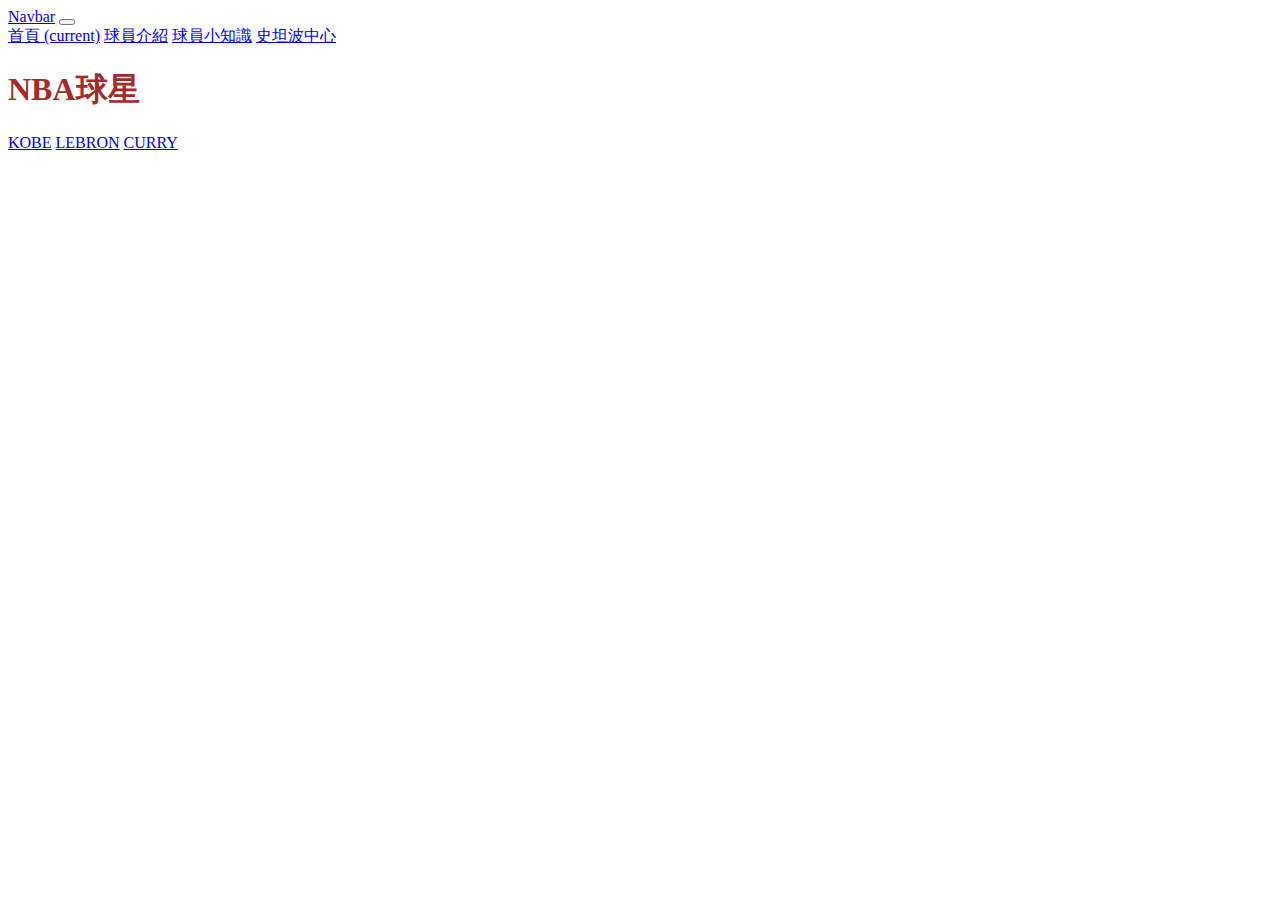
<file: index.html>
<!doctype html>
<html>

<head>
	<meta charset="utf-8">
	<!--分頁顯示的名稱 A-3 -->
	<title>
		NBA</title>
	
<!--  引入自己寫的CSS  A-2-->

	
	
<!--ctrl+/ 打註解 : 這4個link 是給 bootstrap用的 B-1 -->
		<link rel="stylesheet" href="https://stackpath.bootstrapcdn.com/bootstrap/4.2.1/css/bootstrap.min.css" integrity="sha384-GJzZqFGwb1QTTN6wy59ffF1BuGJpLSa9DkKMp0DgiMDm4iYMj70gZWKYbI706tWS" crossorigin="anonymous">
	 
	<script src="https://code.jquery.com/jquery-3.3.1.slim.min.js" integrity="sha384-q8i/X+965DzO0rT7abK41JStQIAqVgRVzpbzo5smXKp4YfRvH+8abtTE1Pi6jizo" crossorigin="anonymous"></script>
       
	<script src="https://cdnjs.cloudflare.com/ajax/libs/popper.js/1.14.6/umd/popper.min.js" integrity="sha384-wHAiFfRlMFy6i5SRaxvfOCifBUQy1xHdJ/yoi7FRNXMRBu5WHdZYu1hA6ZOblgut" crossorigin="anonymous"></script>
       
	<script src="https://stackpath.bootstrapcdn.com/bootstrap/4.2.1/js/bootstrap.min.js" integrity="sha384-B0UglyR+jN6CkvvICOB2joaf5I4l3gm9GU6Hc1og6Ls7i6U/mkkaduKaBhlAXv9k" crossorigin="anonymous"></script>
	

<link href="style.css" rel="stylesheet" type="text/css">
</head>	
	  
<body>

<!--給導覽列一個名字，叫做"bar"-->
<section id="bar">
		<nav class="navbar navbar-expand-md navbar-light bg-light">
			<a class="navbar-brand" href="#">Navbar</a>
			<button class="navbar-toggler" type="button" data-toggle="collapse" data-target="#navbarSupportedContent" aria-controls="navbarSupportedContent" aria-expanded="false" aria-label="Toggle navigation">
				<span class="navbar-toggler-icon"></span>
			</button>


			
			<div class="collapse navbar-collapse" id="navbarSupportedContent">
					<div class="navbar-nav mr-auto">
						<!--class中的 avtive 代表被選擇中，所以在index.html中，active效果要放在"首頁"這個字上，在intro.html中，active效果要放在"自我介紹"這個字上-->
					<a class="nav-item nav-link active" href="index.html"> 首頁 <span class="sr-only">(current)</span></a>
					<a class="nav-item nav-link" href="intro.html">球員介紹</a>
						<a class="nav-item nav-link" href="QA.html">球員小知識</a>
						<a class="nav-item nav-link" href="我的位置.html">史坦波中心</a>
						
					</div>
	
			</div>
			
		</nav>

</section>
	
<!--給jumbotron一個名稱，叫做 "first"-->
<section id="first">
  <!--套用jumbotron的樣式-->
  <div class="jumbotron">
		<!--將自己的科系名字學號套用乾淨的<h1>樣式-->
  		<h1>NBA球星
	  </h1>
			<!--新增一個按鈕，套用btn-danger樣式，設定超連結href:到youtube、銘傳官網、XX系官網，而且是開一個新分頁 target="_blank"-->
			
			<!-- C-5 參考連結: https://bootstrap.hexschool.com/docs/4.2/components/buttons/ -->
			<a class="btn btn-info" href="https://youtu.be/TZvEw5S8D0Q" role="button" target="_blank">KOBE</a>
	  <a class="btn btn-light" href="https://youtu.be/hEynxvIjhCg" role="button" target="_blank">LEBRON</a>
	  <a class="btn btn-dark" href="https://youtu.be/2CHT0q8QBy4" role="button" target="_blank">CURRY</a>
		
				
  </div>
</section>
	

	
	
</body>
</html>
</file>
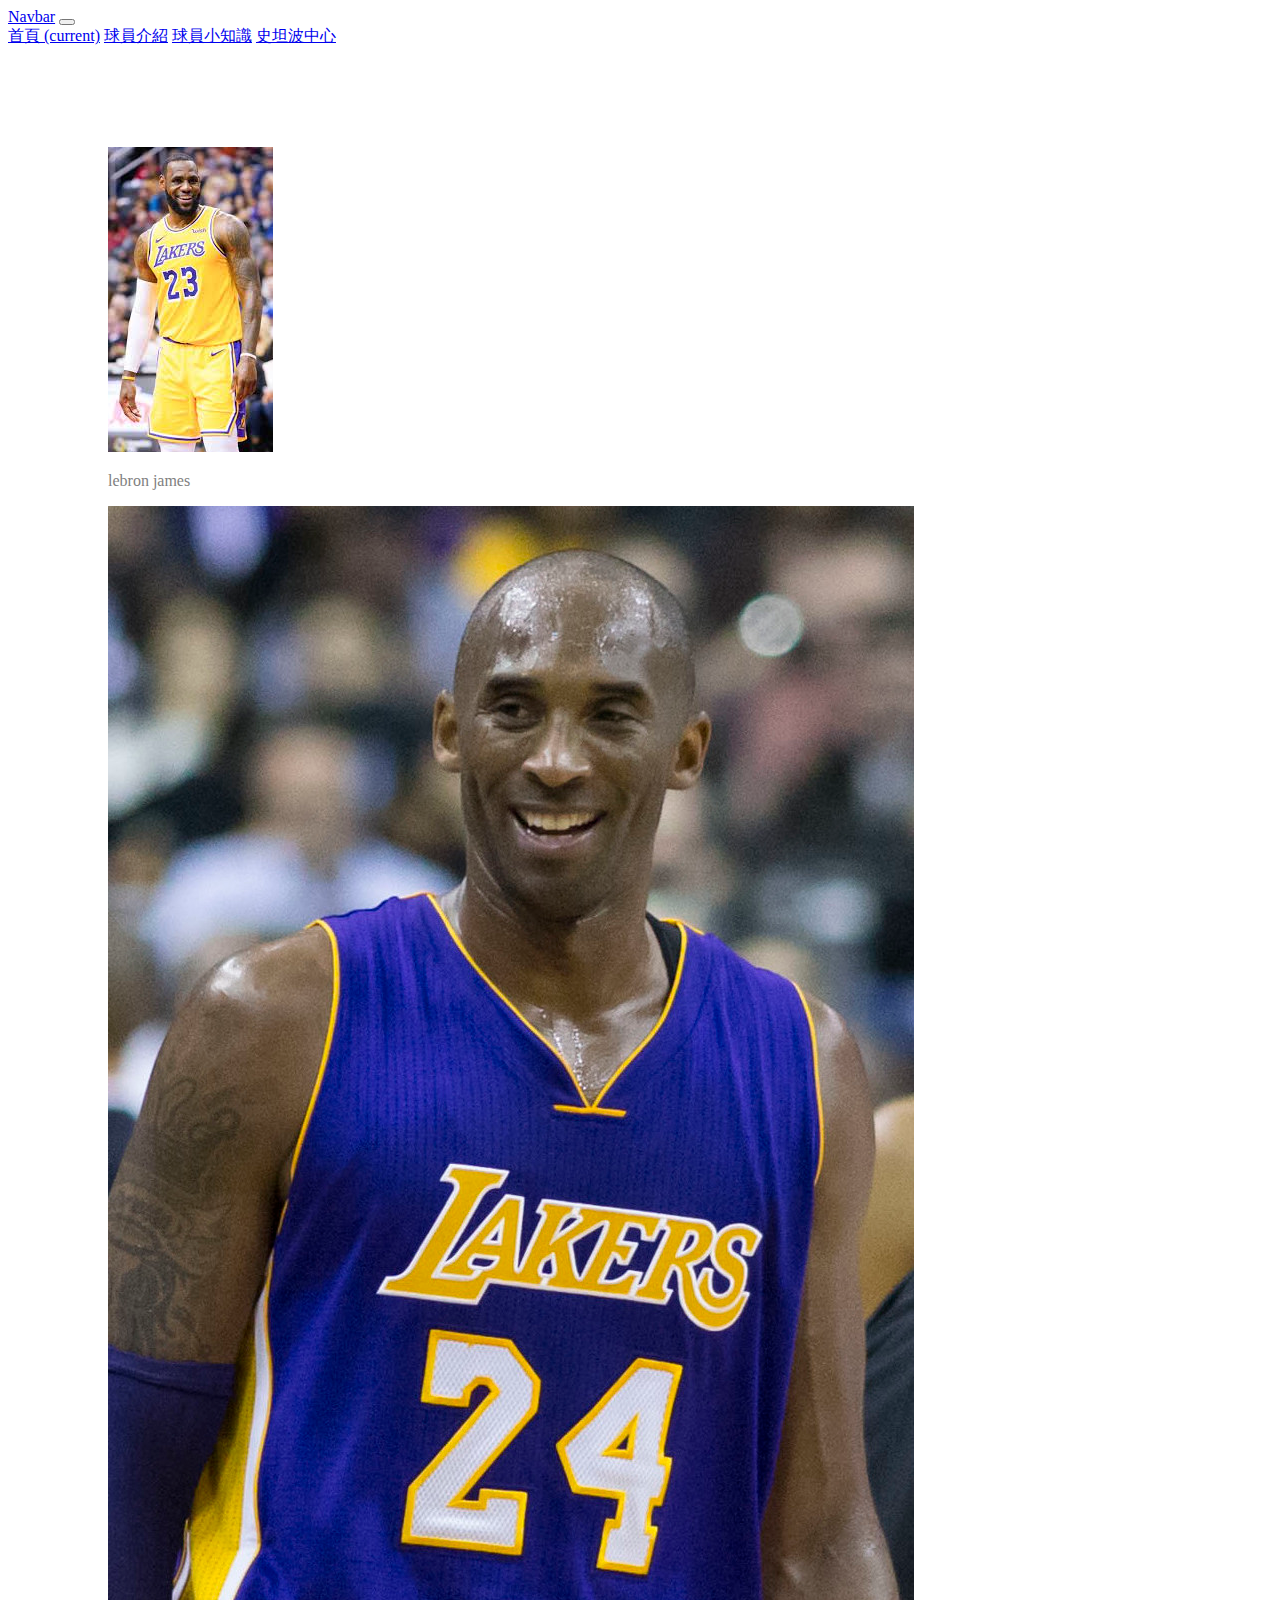
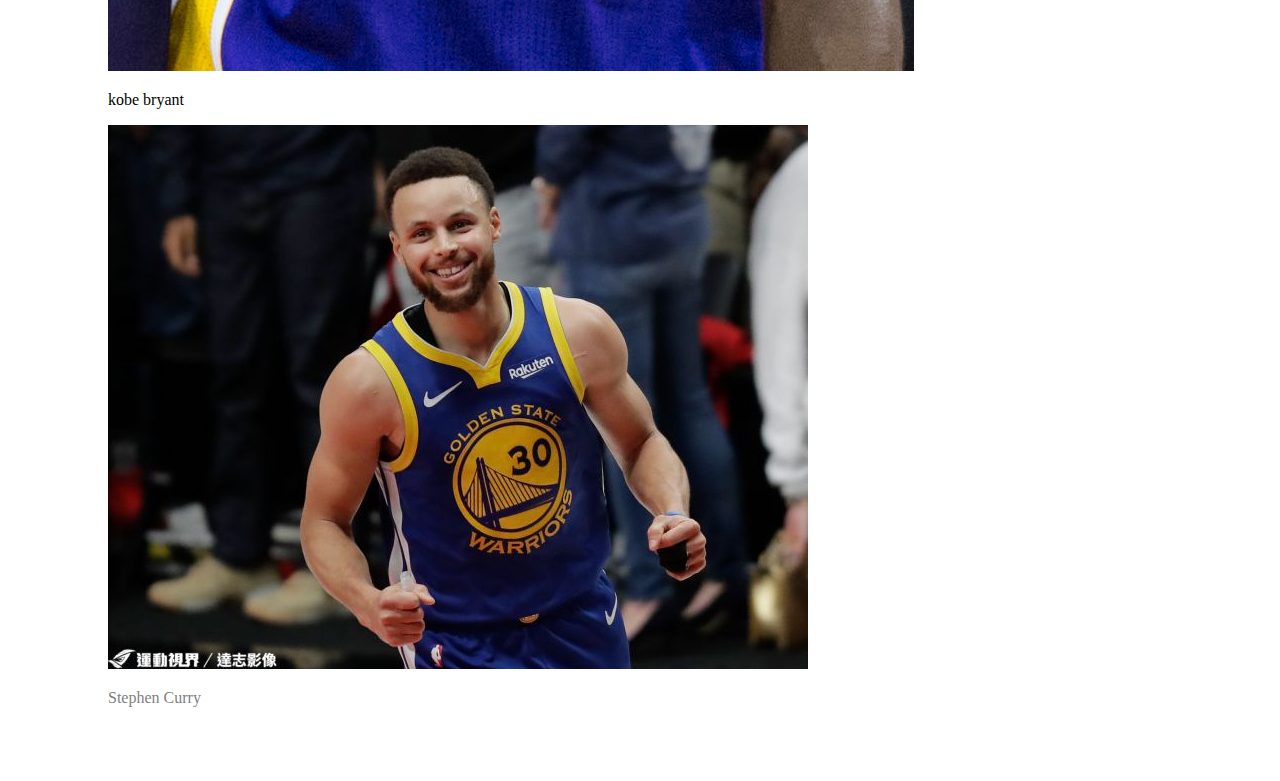
<file: intro.html>
<!doctype html>
<!doctype html>
<html>
<head>
<meta charset="utf-8">
<!--分頁顯示的名稱  A-4 -->
<title>球員介紹</title>
		
<!--  引入自己寫的CSS  A-2-->
<link href="style.css" rel="stylesheet" type="text/css">
	
<!--ctrl+/ 打註解 : 這4個link 是給 bootstrap用的 B-2 -->
<link rel="stylesheet" href="https://stackpath.bootstrapcdn.com/bootstrap/4.2.1/css/bootstrap.min.css" integrity="sha384-GJzZqFGwb1QTTN6wy59ffF1BuGJpLSa9DkKMp0DgiMDm4iYMj70gZWKYbI706tWS" crossorigin="anonymous">
	 
<script src="https://code.jquery.com/jquery-3.3.1.slim.min.js" integrity="sha384-q8i/X+965DzO0rT7abK41JStQIAqVgRVzpbzo5smXKp4YfRvH+8abtTE1Pi6jizo" crossorigin="anonymous"></script>
       
<script src="https://cdnjs.cloudflare.com/ajax/libs/popper.js/1.14.6/umd/popper.min.js" integrity="sha384-wHAiFfRlMFy6i5SRaxvfOCifBUQy1xHdJ/yoi7FRNXMRBu5WHdZYu1hA6ZOblgut" crossorigin="anonymous"></script>
       
<script src="https://stackpath.bootstrapcdn.com/bootstrap/4.2.1/js/bootstrap.min.js" integrity="sha384-B0UglyR+jN6CkvvICOB2joaf5I4l3gm9GU6Hc1og6Ls7i6U/mkkaduKaBhlAXv9k" crossorigin="anonymous"></script>
</head>

<body>

<!--給導覽列一個名字，叫做"bar"-->

<!-- D-1 複製index.html 裡的導覽列, 一整個section 都要複製 -->
<section id="bar">
		<nav class="navbar navbar-expand-md navbar-light bg-light">
			<a class="navbar-brand" href="#">Navbar</a>
			<button class="navbar-toggler" type="button" data-toggle="collapse" data-target="#navbarSupportedContent" aria-controls="navbarSupportedContent" aria-expanded="false" aria-label="Toggle navigation">
				<span class="navbar-toggler-icon"></span>
			</button>


			<div class="collapse navbar-collapse" id="navbarSupportedContent">
					<div class="navbar-nav mr-auto">
						<!--class中的 avtive 代表被選擇中，所以在index.html中，active效果要放在"首頁"這個字上，在intro.html中，active效果要放在"自我介紹"這個字上-->
					<a class="nav-item nav-link active" href="index.html"> 首頁 <span class="sr-only">(current)</span></a>
					<a class="nav-item nav-link" href="intro.html">球員介紹</a>
						<a class="nav-item nav-link" href="QA.html">球員小知識</a>
						<a class="nav-item nav-link" href="我的位置.html">史坦波中心</a>
					</div>
	
			</div>
			
		</nav>

</section>


<!--給圖文內容區一個名稱，叫做"introfirst"-->
<section id="introfirst">
	<!--因為要劃分版面(畫表格的概念)，所以要把區域指定為容器"container"-->
	<div class="container">
	  <!--畫表格的時候，我們會先劃一個方格: 就是"row"-->
	   <div class="row">
		<!--畫完表格後，再決定每一欄(col)的大小，系統內建會自動分成12格，用col-X 來決定欄寬-->
			<div class="col-6"> </div>
				<!--col-4 表示拿12格中中間的4格-->
			<div class="col-6">
			      				  
			
			</div>
	  </div>
	</div>	
</section>
	
	
<section id="introsecond">
	<div class="container">
		<div class="row">
			<div class="col-4">
				<a href="https://zh.wikipedia.org/wiki/%E6%B3%95%E5%9C%8B%E9%AC%A5%E7%89%9B%E7%8A%AC">
				<div class="card" style="width: 18rem;">
				  <img src="lebron james.jfif" class="card-img-top">
				  <div class="card-body">
    			  <p class="card-text">lebron james</p>
				  </div>
				</div>
				</a>
			</div>
			
			<div class="col-4">
				<div class="card" style="width: 18rem;">
					<a href="https://www.storm.mg/article/147950">
					<img src="lebron james.jpg" class="card-img-top">
					</a>
					<div class="card-body">
					<p class="card-text">kobe bryant</p>
					</div>
				</div>
			</div>
			
			<div class="col-4">
			  <div class="card" style="width: 18rem;">
					<img src="Stephen Curry.jpg" class="card-img-top" >
					<div class="card-body">
						<a href="https://pets.ettoday.net/news/808155">
					<p class="card-text">Stephen Curry</p>
						</a>	
					</div>
				</div>
			</div>
		</div>
	</div>
</section>
	
</body>
</html>
</file>
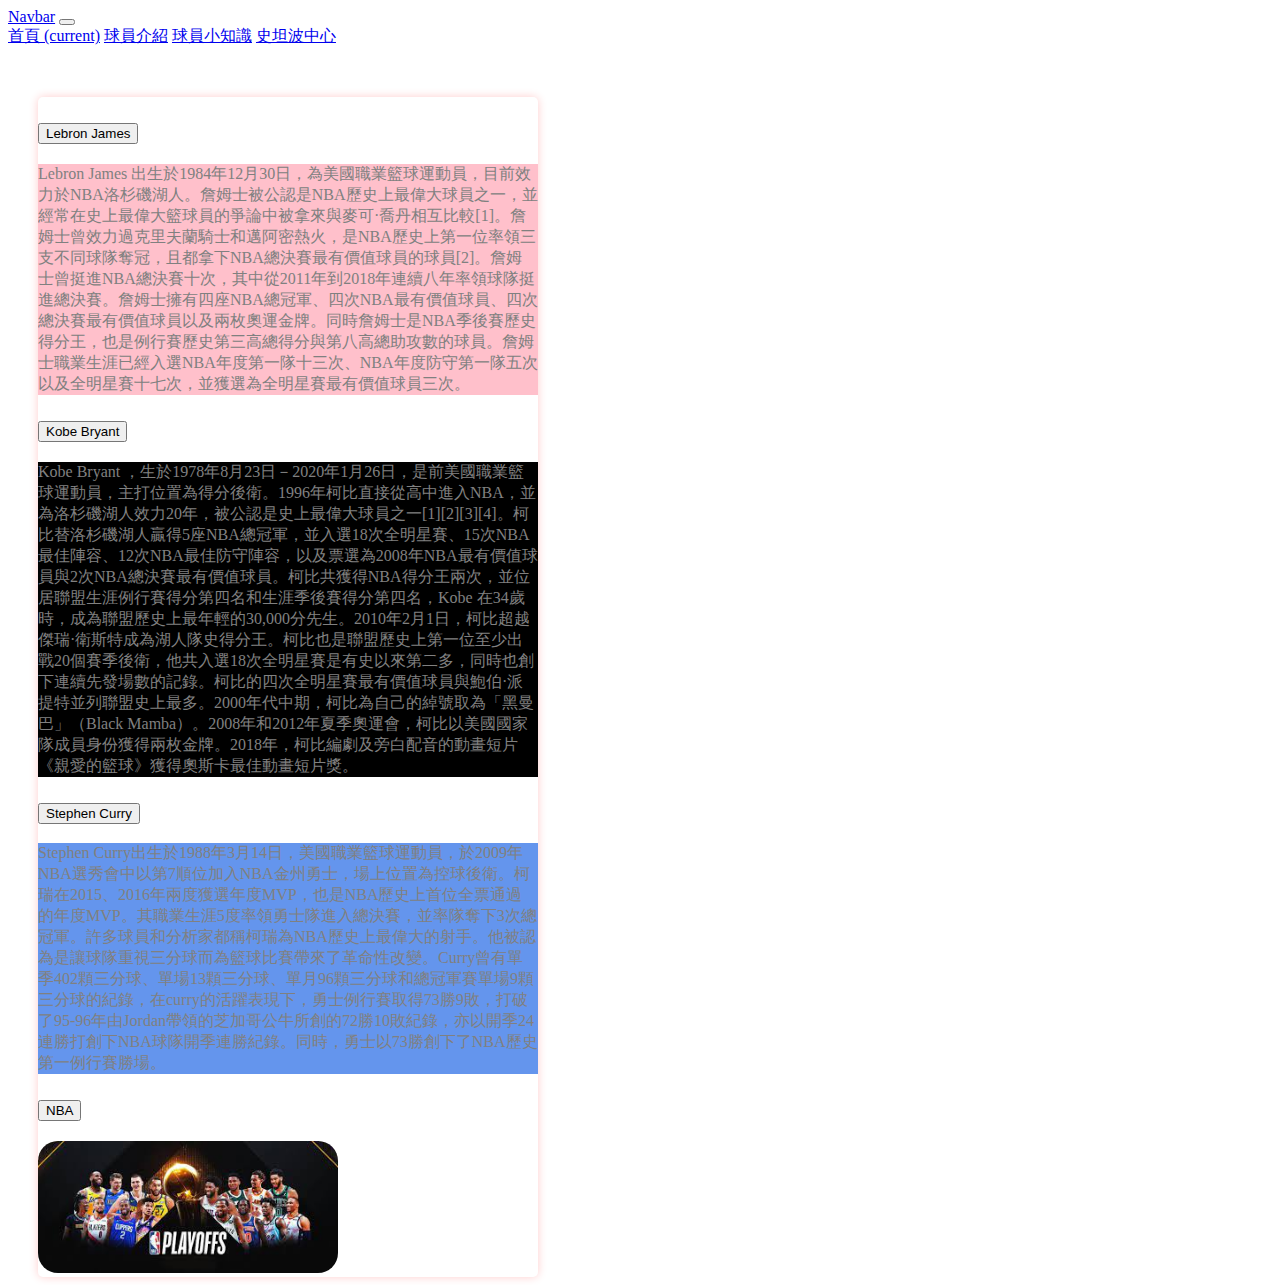
<file: QA.html>
<!doctype html>
<html>
<head>
<meta charset="utf-8">
<title>球員小知識</title>
<style type="text/css">
@import url("style.css");
</style>
	<meta charset="utf-8">
<!--分頁顯示的名稱  A-4 -->
<title>自我介紹</title>
		
<!--  引入自己寫的CSS  A-2-->
<link href="style.css" rel="stylesheet" type="text/css">
	
<!--ctrl+/ 打註解 : 這4個link 是給 bootstrap用的 B-2 -->
<link rel="stylesheet" href="https://stackpath.bootstrapcdn.com/bootstrap/4.2.1/css/bootstrap.min.css" integrity="sha384-GJzZqFGwb1QTTN6wy59ffF1BuGJpLSa9DkKMp0DgiMDm4iYMj70gZWKYbI706tWS" crossorigin="anonymous">
	 
<script src="https://code.jquery.com/jquery-3.3.1.slim.min.js" integrity="sha384-q8i/X+965DzO0rT7abK41JStQIAqVgRVzpbzo5smXKp4YfRvH+8abtTE1Pi6jizo" crossorigin="anonymous"></script>
       
<script src="https://cdnjs.cloudflare.com/ajax/libs/popper.js/1.14.6/umd/popper.min.js" integrity="sha384-wHAiFfRlMFy6i5SRaxvfOCifBUQy1xHdJ/yoi7FRNXMRBu5WHdZYu1hA6ZOblgut" crossorigin="anonymous"></script>
       
<script src="https://stackpath.bootstrapcdn.com/bootstrap/4.2.1/js/bootstrap.min.js" integrity="sha384-B0UglyR+jN6CkvvICOB2joaf5I4l3gm9GU6Hc1og6Ls7i6U/mkkaduKaBhlAXv9k" crossorigin="anonymous"></script>
</head>

<body>
	<section id="bar">
		<nav class="navbar navbar-expand-md navbar-light bg-light">
			<a class="navbar-brand" href="#">Navbar</a>
			<button class="navbar-toggler" type="button" data-toggle="collapse" data-target="#navbarSupportedContent" aria-controls="navbarSupportedContent" aria-expanded="false" aria-label="Toggle navigation">
				<span class="navbar-toggler-icon"></span>
			</button>


			
			<div class="collapse navbar-collapse" id="navbarSupportedContent">
					<div class="navbar-nav mr-auto">
						<!--class中的 avtive 代表被選擇中，所以在index.html中，active效果要放在"首頁"這個字上，在intro.html中，active效果要放在"自我介紹"這個字上-->
					<a class="nav-item nav-link active" href="index.html"> 首頁 <span class="sr-only">(current)</span></a>
					<a class="nav-item nav-link" href="intro.html">球員介紹</a>
						<a class="nav-item nav-link" href="QA.html">球員小知識</a>
						<a class="nav-item nav-link" href="我的位置.html">史坦波中心</a>
					</div>
	
			</div>
			
		</nav>

</section>

	
	<section id="QAsecond">
	<div class="accordion" id="accordionExample">
  <div class="card">
    <div class="card-header" id="headingOne">
      <h2 class="mb-0">
        <button class="btn btn-link" type="button" data-toggle="collapse" data-target="#collapseOne" aria-expanded="false" aria-controls="collapseOne">
         Lebron James
        </button>
      </h2>
    

    <div id="collapseOne" class="collapse" aria-labelledby="headingOne" data-parent="#accordionExample">
      <div class="card-body bodybg">
       Lebron James 出生於1984年12月30日，為美國職業籃球運動員，目前效力於NBA洛杉磯湖人。詹姆士被公認是NBA歷史上最偉大球員之一，並經常在史上最偉大籃球員的爭論中被拿來與麥可·喬丹相互比較[1]。詹姆士曾效力過克里夫蘭騎士和邁阿密熱火，是NBA歷史上第一位率領三支不同球隊奪冠，且都拿下NBA總決賽最有價值球員的球員[2]。詹姆士曾挺進NBA總決賽十次，其中從2011年到2018年連續八年率領球隊挺進總決賽。詹姆士擁有四座NBA總冠軍、四次NBA最有價值球員、四次總決賽最有價值球員以及兩枚奧運金牌。同時詹姆士是NBA季後賽歷史得分王，也是例行賽歷史第三高總得分與第八高總助攻數的球員。詹姆士職業生涯已經入選NBA年度第一隊十三次、NBA年度防守第一隊五次以及全明星賽十七次，並獲選為全明星賽最有價值球員三次。
      </div>
    </div>
  </div>
  <div class="card">
    <div class="card-header" id="headingTwo">
      <h2 class="mb-0">
        <button class="btn btn-link collapsed" type="button" data-toggle="collapse" data-target="#collapseTwo" aria-expanded="false" aria-controls="collapseTwo">
          Kobe Bryant
        </button>
      </h2>
    </div>
    <div id="collapseTwo" class="collapse" aria-labelledby="headingTwo" data-parent="#accordionExample">
      <div class="card-body bodybg2">
        Kobe Bryant ，生於1978年8月23日－2020年1月26日，是前美國職業籃球運動員，主打位置為得分後衛。1996年柯比直接從高中進入NBA，並為洛杉磯湖人效力20年，被公認是史上最偉大球員之一[1][2][3][4]。柯比替洛杉磯湖人贏得5座NBA總冠軍，並入選18次全明星賽、15次NBA最佳陣容、12次NBA最佳防守陣容，以及票選為2008年NBA最有價值球員與2次NBA總決賽最有價值球員。柯比共獲得NBA得分王兩次，並位居聯盟生涯例行賽得分第四名和生涯季後賽得分第四名，Kobe 在34歲時，成為聯盟歷史上最年輕的30,000分先生。2010年2月1日，柯比超越傑瑞·衛斯特成為湖人隊史得分王。柯比也是聯盟歷史上第一位至少出戰20個賽季後衛，他共入選18次全明星賽是有史以來第二多，同時也創下連續先發場數的記錄。柯比的四次全明星賽最有價值球員與鮑伯·派提特並列聯盟史上最多。2000年代中期，柯比為自己的綽號取為「黑曼巴」（Black Mamba）。2008年和2012年夏季奧運會，柯比以美國國家隊成員身份獲得兩枚金牌。2018年，柯比編劇及旁白配音的動畫短片《親愛的籃球》獲得奧斯卡最佳動畫短片獎。
      </div>
    </div>
  </div>
  <div class="card">
    <div class="card-header" id="headingThree">
      <h2 class="mb-0">
        <button class="btn btn-link collapsed" type="button" data-toggle="collapse" data-target="#collapseThree" aria-expanded="false" aria-controls="collapseThree">
          Stephen Curry
        </button>
      </h2>
    </div>
    <div id="collapseThree" class="collapse" aria-labelledby="headingThree" data-parent="#accordionExample">
      <div class="card-body bodybg3">
        Stephen Curry出生於1988年3月14日，美國職業籃球運動員，於2009年NBA選秀會中以第7順位加入NBA金州勇士，場上位置為控球後衛。柯瑞在2015、2016年兩度獲選年度MVP，也是NBA歷史上首位全票通過的年度MVP。其職業生涯5度率領勇士隊進入總決賽，並率隊奪下3次總冠軍。許多球員和分析家都稱柯瑞為NBA歷史上最偉大的射手。他被認為是讓球隊重視三分球而為籃球比賽帶來了革命性改變。Curry曾有單季402顆三分球、單場13顆三分球、單月96顆三分球和總冠軍賽單場9顆三分球的紀錄，在curry的活躍表現下，勇士例行賽取得73勝9敗，打破了95-96年由Jordan帶領的芝加哥公牛所創的72勝10敗紀錄，亦以開季24連勝打創下NBA球隊開季連勝紀錄。同時，勇士以73勝創下了NBA歷史第一例行賽勝場。
      </div>
    </div>
  </div>
</div>
	
<div class="card">
    <div class="card-header" id="heading4">
      <h2 class="mb-0">
        <button class="btn btn-link collapsed" type="button" data-toggle="collapse" data-target="#collapse4" aria-expanded="false" aria-controls="collapse4">
          NBA
        </button>
      </h2>
    </div>
    <div id="collapse4" class="collapse" aria-labelledby="heading4" data-parent="#accordionExample">
      <div class="card-body">
        <img src="下載.jfif" width="300px" class= " img-rounded " >
      </div>
    </div>
   </div>
	</div>
</section>
		
</body>
</html>
</file>
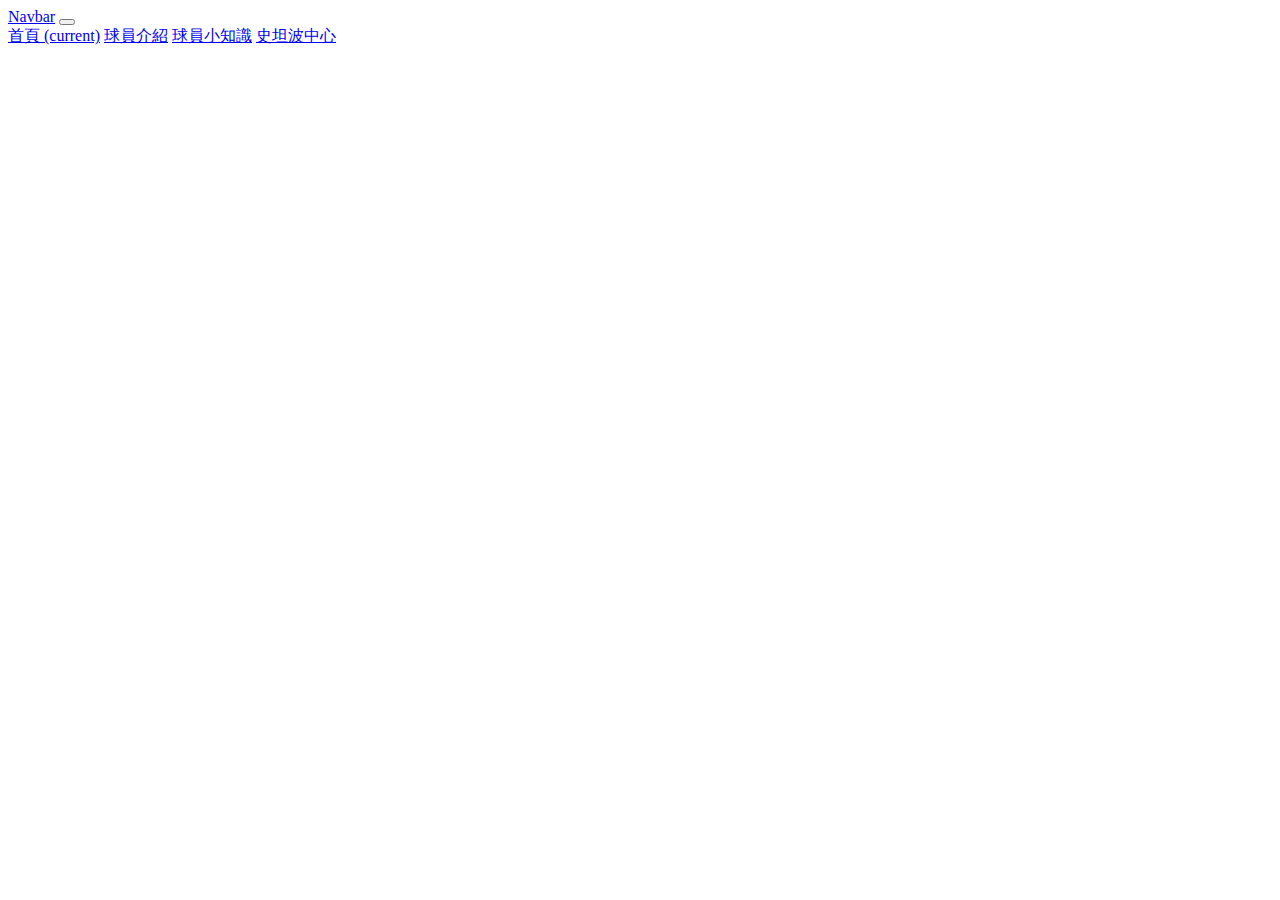
<file: 我的位置.html>
<!doctype html>
<html>
<head>
<meta charset="utf-8">
<title>史坦波中心</title>
<!--ctrl+/ 打註解 : 這4個link 是給 bootstrap用的 B-2 -->
<link rel="stylesheet" href="https://stackpath.bootstrapcdn.com/bootstrap/4.2.1/css/bootstrap.min.css" integrity="sha384-GJzZqFGwb1QTTN6wy59ffF1BuGJpLSa9DkKMp0DgiMDm4iYMj70gZWKYbI706tWS" crossorigin="anonymous">
<style type="text/css">
@import url("style.css");
</style>
<script src="https://code.jquery.com/jquery-3.3.1.slim.min.js" integrity="sha384-q8i/X+965DzO0rT7abK41JStQIAqVgRVzpbzo5smXKp4YfRvH+8abtTE1Pi6jizo" crossorigin="anonymous"></script>
       
<script src="https://cdnjs.cloudflare.com/ajax/libs/popper.js/1.14.6/umd/popper.min.js" integrity="sha384-wHAiFfRlMFy6i5SRaxvfOCifBUQy1xHdJ/yoi7FRNXMRBu5WHdZYu1hA6ZOblgut" crossorigin="anonymous"></script>
       
<script src="https://stackpath.bootstrapcdn.com/bootstrap/4.2.1/js/bootstrap.min.js" integrity="sha384-B0UglyR+jN6CkvvICOB2joaf5I4l3gm9GU6Hc1og6Ls7i6U/mkkaduKaBhlAXv9k" crossorigin="anonymous"></script>
</head>
<body>
	<section id="bar">
		<nav class="navbar navbar-expand-md navbar-light bg-light">
			<a class="navbar-brand" href="#">Navbar</a>
			<button class="navbar-toggler" type="button" data-toggle="collapse" data-target="#navbarSupportedContent" aria-controls="navbarSupportedContent" aria-expanded="false" aria-label="Toggle navigation">
				<span class="navbar-toggler-icon"></span>
			</button>


			<div class="collapse navbar-collapse" id="navbarSupportedContent">
					<div class="navbar-nav mr-auto">
						<!--class中的 avtive 代表被選擇中，所以在index.html中，active效果要放在"首頁"這個字上，在intro.html中，active效果要放在"自我介紹"這個字上-->
					<a class="nav-item nav-link active" href="index.html"> 首頁 <span class="sr-only">(current)</span></a>
					<a class="nav-item nav-link" href="intro.html">球員介紹</a>
						<a class="nav-item nav-link" href="QA.html">球員小知識</a>
						<a class="nav-item nav-link" href="我的位置.html">史坦波中心</a>
						
					</div>
	
			</div>
			
		</nav>

</section>
	<section id="location">
	<iframe src="https://www.google.com/maps/embed?pb=!1m18!1m12!1m3!1d3306.0331038312556!2d-118.26944278593594!3d34.043021925665656!2m3!1f0!2f0!3f0!3m2!1i1024!2i768!4f13.1!3m3!1m2!1s0x80c2c7b85dea2a93%3A0x1ff47c3ceb7bb2d5!2z5Y-y5Z2m5rOi5Lit5b-D!5e0!3m2!1szh-TW!2stw!4v1622100377104!5m2!1szh-TW!2stw" width="600" height="450" style="border:0;" allowfullscreen="" loading="lazy"></iframe>
</section>
</body>
</html>
</file>
<file: style.css>
@charset "utf-8";
/* CSS Document */


/*	請將first 裡的 jumbotron class 的高度設定為 50vh。*/
#first .jumbotron{
	

	height: 70vh;
	
}


/*	請將first 裡的 h1 標籤的文字顏色為 brown。*/
#first h1{

	/* C-6 */
	color: brown;
}

#introfirst img
{
	
	/* D-5 */
	width: 300px;
}

#introsecond a{
	text-decoration: none;
	color: gray
}

#introsecond{
	padding: 100px;
	padding-bottom: 50px;
}

#accordionExample img{
border-radius: 20px;
}

.accordion{
	
	max-width:500px;
	box-shadow:0 0 10px rgba( 255,0,0,0.2);
	border-radius:5px;
	overflow:hidden;
	font-family: fantasy;
}

.bodybg{

	color:gray;
	background-color: pink;
}
.bodybg2{

	color:gray;
	background-color: black;
}
.bodybg3{

	color:gray;
	background-color: cornflowerblue;
}
.bodybg4{

	color:gray;
	background-color: orchid;
}
#location{
	padding-top: 50px;
	padding-left: 30px;
}
#QAsecond{
	padding-top: 50px;
	padding-left: 30px;
}
</file>
